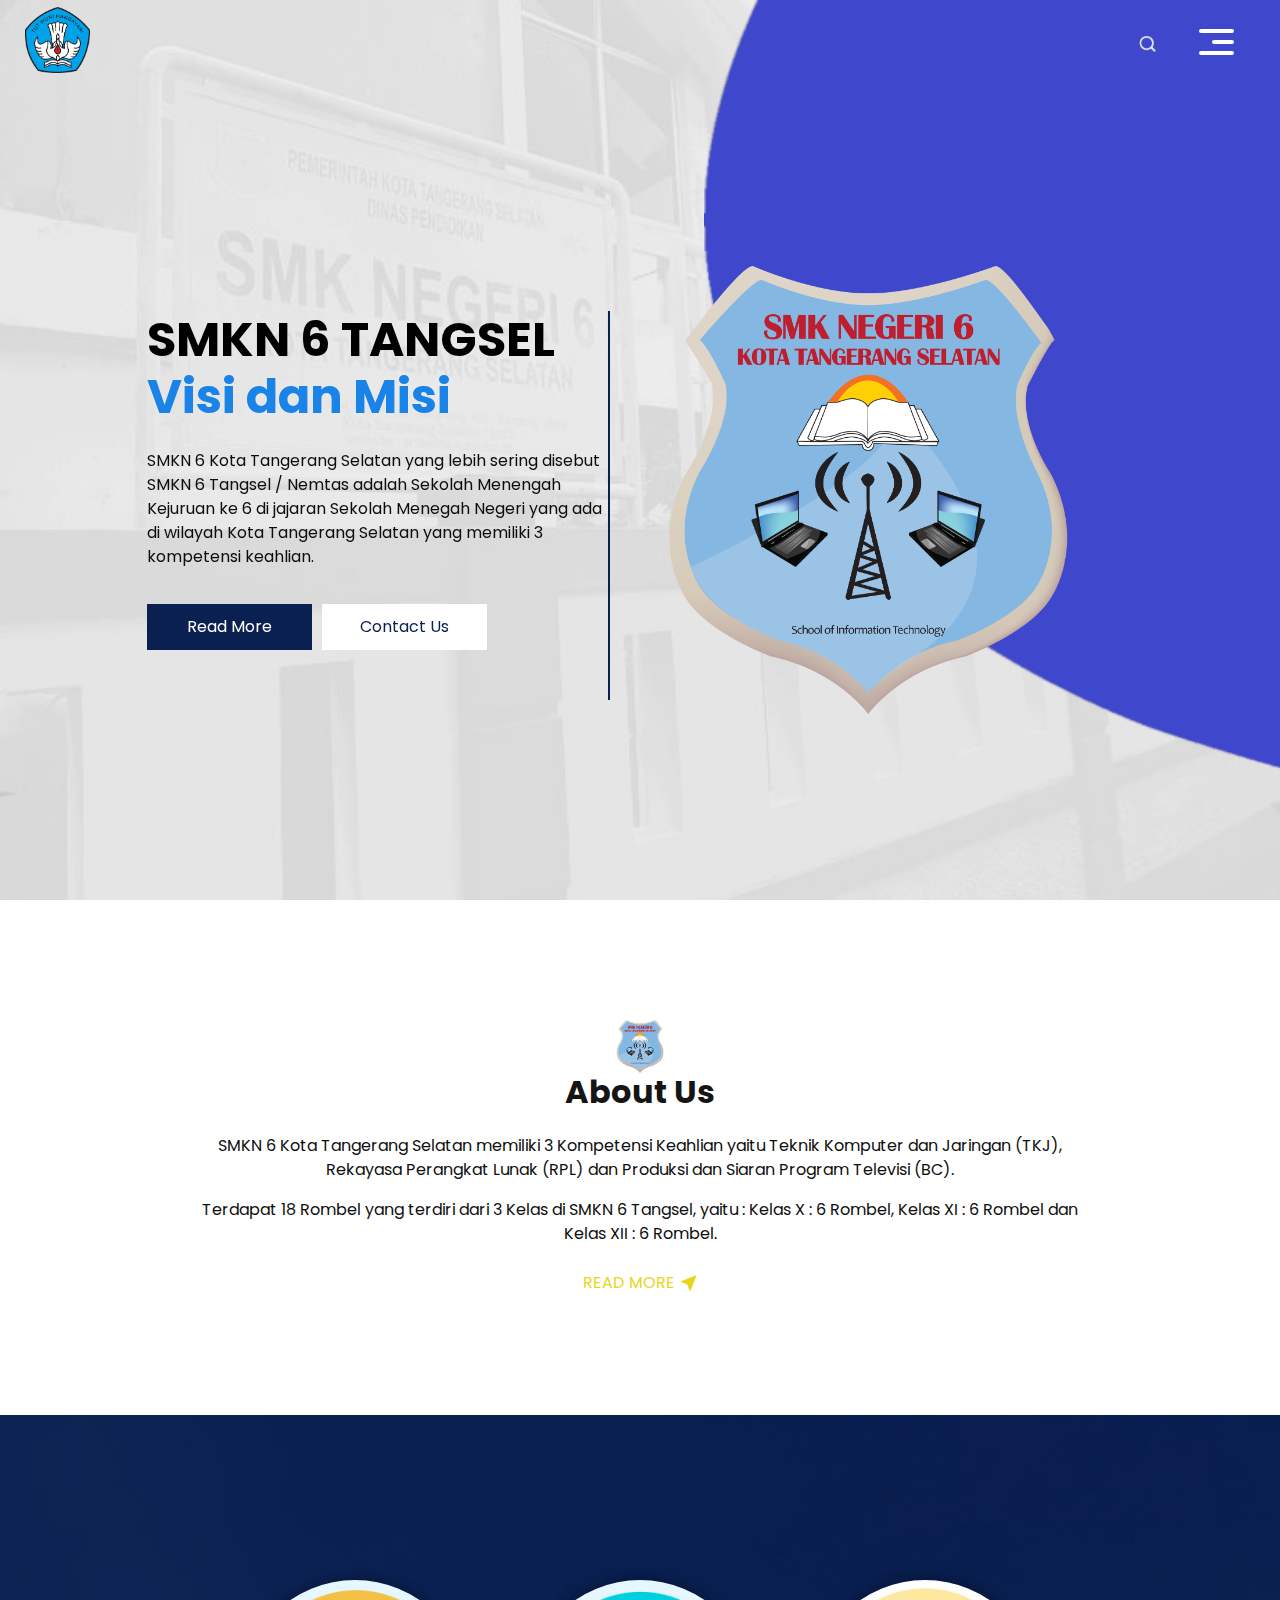
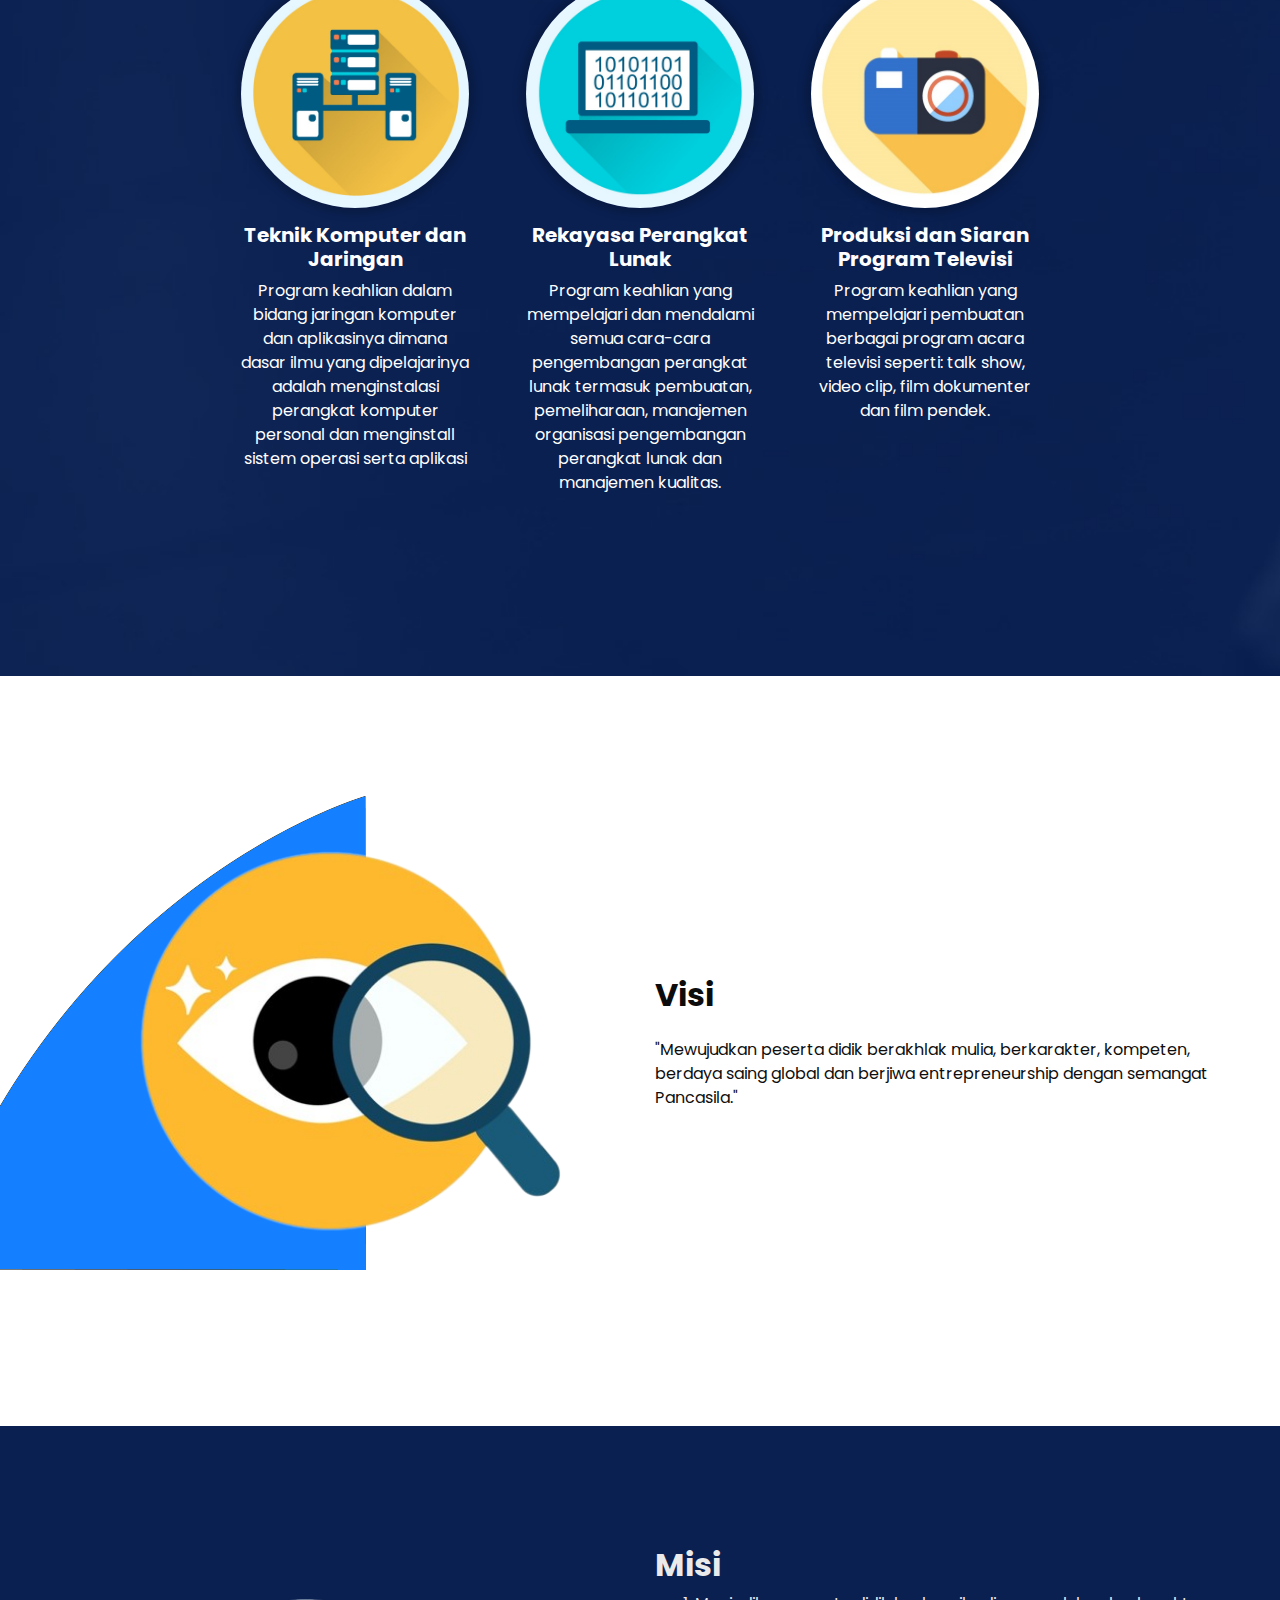
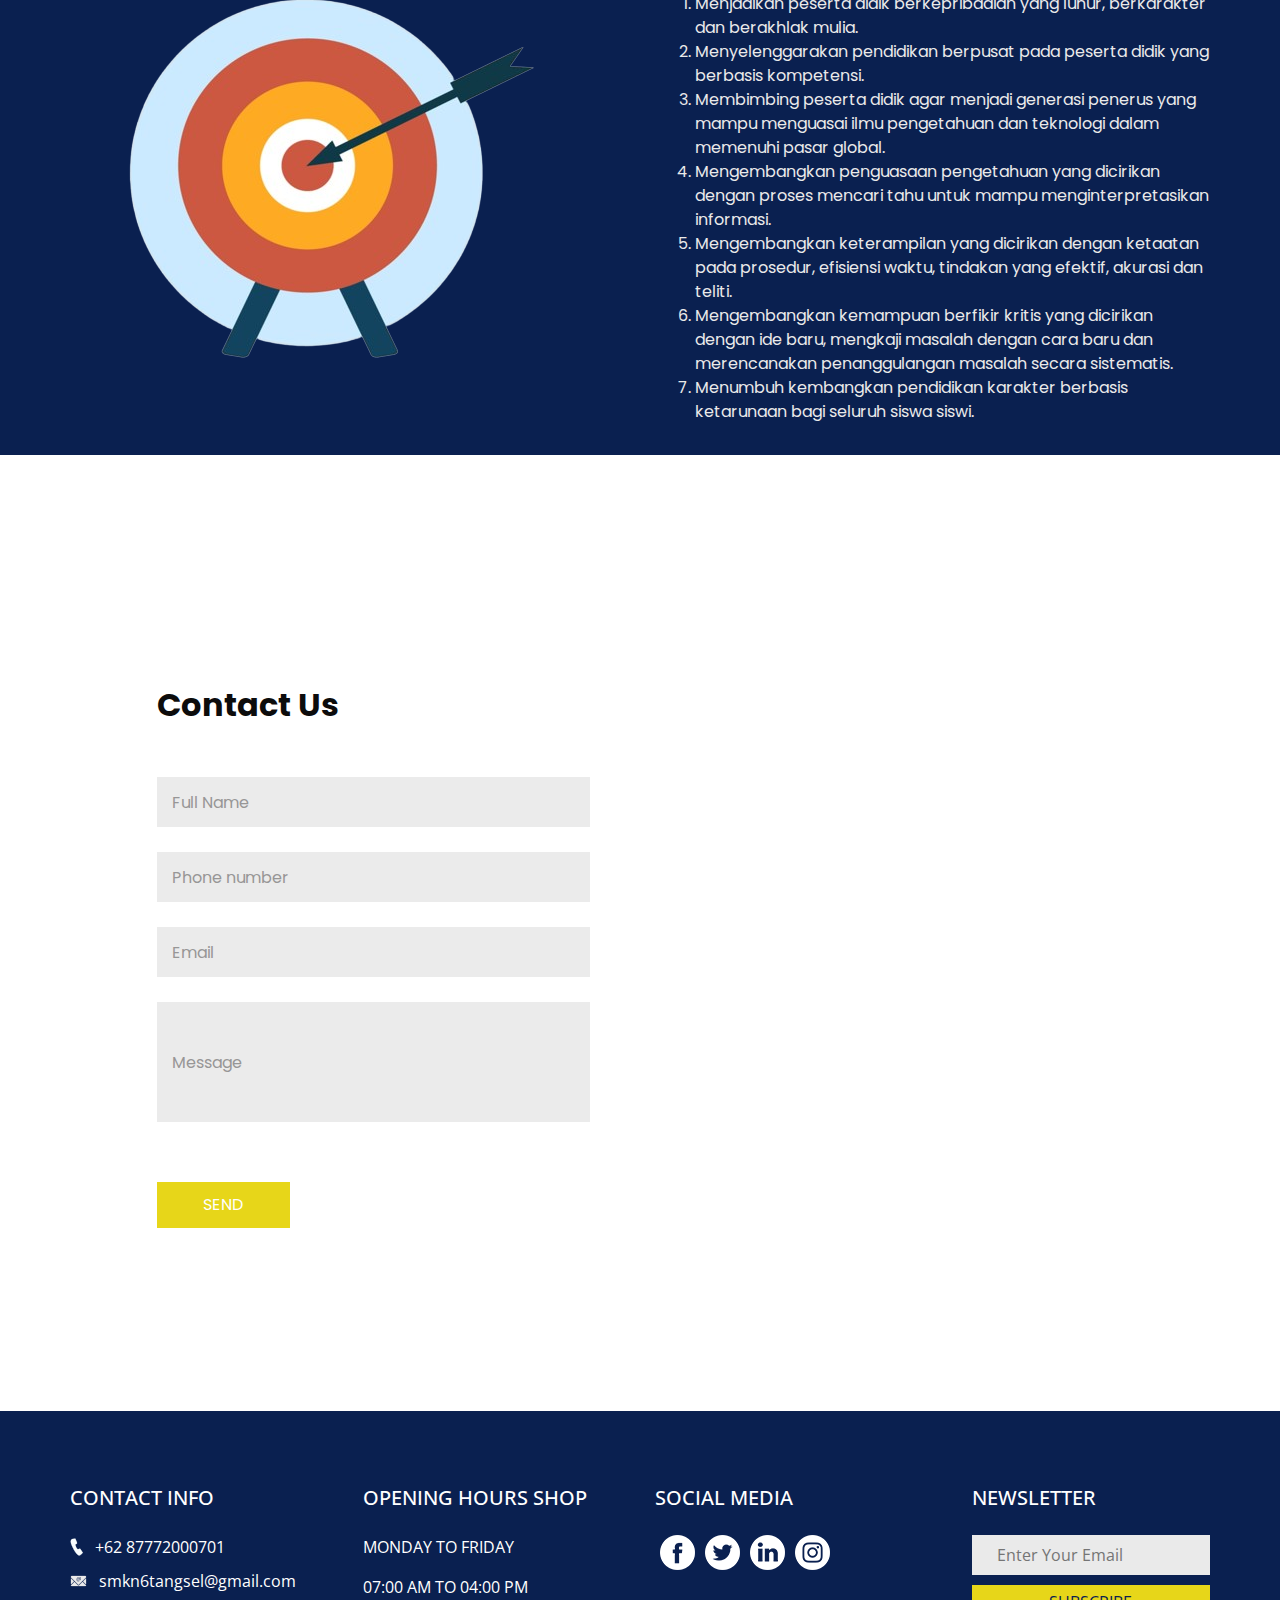
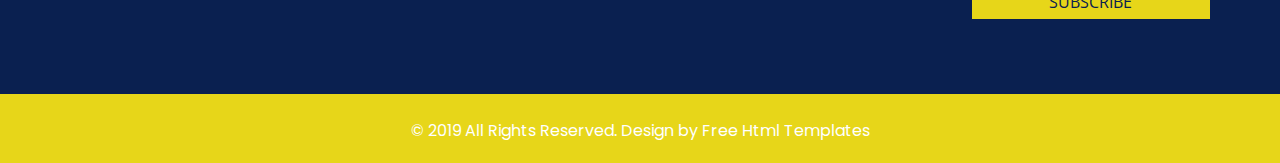
<file: index.html>
<!DOCTYPE html>
<html>

<head>
  <!-- Basic -->
  <meta charset="utf-8" />
  <meta http-equiv="X-UA-Compatible" content="IE=edge" />
  <!-- Mobile Metas -->
  <meta name="viewport" content="width=device-width, initial-scale=1, shrink-to-fit=no" />
  <!-- Site Metas -->
  <meta name="keywords" content="" />
  <meta name="description" content="" />
  <meta name="author" content="" />

  <title>SMKN 6 TANGSEL</title>

  <!-- bootstrap core css -->
  <link rel="stylesheet" type="text/css" href="css/bootstrap.css" />

  <!-- fonts style -->
  <link href="https://fonts.googleapis.com/css?family=Open+Sans|Poppins:400,700&display=swap" rel="stylesheet">
  <!-- Custom styles for this template -->
  <link href="css/style.css" rel="stylesheet" />
  <!-- responsive style -->
  <link href="css/responsive.css" rel="stylesheet" />
</head>

<body>
  <div class="hero_area ">
    <!-- header section strats -->
    <header class="header_section">
      <div class="container-fluid">
        <nav class="navbar navbar-expand-lg custom_nav-container">
          <a class="navbar-brand" href="index.html">
            <img src="images/TUT-WURI-HANDAYANI.png" alt="">
          </a>
          <div class="" id="">
            <div class="User_option">
              <form class="form-inline my-2  mb-3 mb-lg-0">
                <input type="search" placeholder="Search">
                <button class="btn   my-sm-0 nav_search-btn" type="submit"></button>
              </form>
            </div>

            <div class="custom_menu-btn">
              <button onclick="openNav()">
                <span class="s-1">

                </span>
                <span class="s-2">

                </span>
                <span class="s-3">

                </span>
              </button>
            </div>
            <div id="myNav" class="overlay">
              <div class="overlay-content">
                <a href="index.html">Home</a>
                <a href="about.html">About</a>
                <a href="contact.html">Contact Us</a>
              </div>
            </div>
          </div>
        </nav>
      </div>
    </header>
    <!-- end header section -->
    <!-- slider section -->
    <section class="slider_section">
      <div id="carouselExampleIndicators" class="carousel slide" data-ride="carousel">
        <div class="carousel-inner">
          <div class="carousel-item active">
            <div class="container-fluid">
              <div class="row">
                <div class="col-md-5 offset-md-1">
                  <div class="detail-box">
                    <h1>
                      SMKN 6 TANGSEL <br>
                      <span>
                        Visi dan Misi
                      </span>
                    </h1>
                    <p>
                      SMKN 6 Kota Tangerang Selatan yang lebih sering disebut SMKN 6 Tangsel / Nemtas adalah Sekolah Menengah Kejuruan ke 6 di jajaran Sekolah Menegah Negeri yang ada di wilayah Kota Tangerang Selatan yang memiliki 3 kompetensi keahlian.
                    </p>
                    <div class="btn-box">
                      <a href="about.html" class="btn-1">
                        Read More
                      </a>
                      <a href="contact.html" class="btn-2">
                        Contact Us
                      </a>
                    </div>
                  </div>
                </div>
                <div class="col-md-6">
                  <div class="img-box">
                    <img src="images/logo-smkn-6.png" alt="">
                  </div>
                </div>
              </div>
            </div>
          </div>
        </div>
      </div>

    </section>
    <!-- end slider section -->
  </div>

  <!-- about section -->

  <section class="about_section layout_padding">
    <div class="container">
      <div class="detail-box">
        <div class="heading_container">
          <img src="images/logo-smkn-6.png" alt="">
          <h2>
            About Us
          </h2>
        </div>
        <p>
          SMKN 6 Kota Tangerang Selatan memiliki 3 Kompetensi Keahlian yaitu Teknik Komputer dan Jaringan (TKJ), Rekayasa Perangkat Lunak (RPL) dan Produksi dan Siaran Program Televisi (BC).
        </p>
        <p>Terdapat 18 Rombel yang terdiri dari 3 Kelas di SMKN 6 Tangsel,  yaitu : Kelas X : 6 Rombel, Kelas XI : 6 Rombel dan Kelas XII : 6 Rombel.
        </p>
        <div class="btn-box">
          <a href="">
            <span>
              Read More
            </span>
            <img src="images/link-arrow.png" alt="">
          </a>
        </div>
      </div>
    </div>
  </section>

  <!-- end about section -->

  <!-- animal section -->

  <section class="animal_section layout_padding">
    <div class="container">
      <div class="animal_container">
        <div class="box b1">
          <div class="img-box">
            <img src="images/tkj.jpg" alt="">
          </div>
          <div class="detail-box">
            <h5>
              Teknik Komputer dan Jaringan
            </h5>
            <p>
              Program keahlian dalam bidang jaringan komputer dan aplikasinya dimana dasar ilmu yang dipelajarinya adalah menginstalasi perangkat komputer personal dan menginstall sistem operasi serta aplikasi            </p>
          </div>
        </div>
        <div class="box b2">
          <div class="img-box">
            <img src="images/rpl.jpg" alt="">
          </div>
          <div class="detail-box">
            <h5>
              Rekayasa Perangkat Lunak
            </h5>
            <p>
              Program keahlian yang mempelajari dan mendalami semua cara-cara pengembangan perangkat lunak termasuk pembuatan, pemeliharaan, manajemen organisasi pengembangan perangkat lunak dan manajemen kualitas.
            </p>
          </div>
        </div>
        <div class="box b1">
          <div class="img-box">
            <img src="images/camera.jpg" alt="">
          </div>
          <div class="detail-box">
            <h5>
              Produksi dan Siaran Program Televisi
            </h5>
            <p>
              Program keahlian yang mempelajari pembuatan berbagai program acara televisi seperti: talk show, video clip, film dokumenter dan film pendek.
            </p>
          </div>
        </div>
      </div>
    </div>
  </section>

  <!-- end animal section -->

  <!-- pet section -->

  <section class="pet_section layout_padding">
    <div class="container">
      <div class="row">
        <div class="col-md-6">
          <div class="img-box">
            <img src="images/visi.png" alt="">
          </div>
        </div>
        <div class="col-md-6">
          <div class="detail-box">
            <div class="heading_container">
              <h2>
                Visi
              </h2>
            </div>
            <p>
              "Mewujudkan peserta didik berakhlak mulia, berkarakter, kompeten, berdaya saing global dan berjiwa entrepreneurship dengan semangat Pancasila."
            </p>
          </div>
        </div>
      </div>
    </div>
  </section>

  <!-- end pet section -->

  <!-- us section -->

  <!-- end us section -->

  <!-- food section -->
  <section class="food_section layout_padding">
    <div class="container">
      <div class="row">
        <div class="col-md-6">
          <div class="img-box">
            <img src="images/misi.png" alt="">
          </div>
        </div>
        <div class="col-md-6">
          <div class="detail-box">
            <div class="heading_container">
              <h2>
                Misi
              </h2>
            </div>
            <ol>
              <li>Menjadikan peserta didik berkepribadian yang luhur, berkarakter dan berakhlak mulia.</li>
              <li>Menyelenggarakan pendidikan berpusat pada peserta didik yang berbasis kompetensi.</li>
              <li>Membimbing peserta didik agar menjadi generasi penerus yang mampu menguasai ilmu pengetahuan dan teknologi dalam memenuhi pasar global.</li>
              <li>Mengembangkan penguasaan pengetahuan yang dicirikan dengan proses mencari tahu untuk mampu menginterpretasikan informasi.</li>
              <li>Mengembangkan keterampilan yang dicirikan dengan ketaatan pada prosedur, efisiensi waktu, tindakan yang efektif, akurasi dan teliti.</li>
              <li>Mengembangkan kemampuan berfikir kritis yang dicirikan dengan ide baru, mengkaji masalah dengan cara baru dan merencanakan penanggulangan masalah secara sistematis.</li>
              <li>Menumbuh kembangkan pendidikan karakter berbasis ketarunaan bagi seluruh siswa siswi.</li>
            </ol>
          </div>
        </div>
      </div>
    </div>
  </section>
  


  <!-- end food section -->

  <!-- client section -->

  <!-- end client section -->

  <!-- contact section -->

  <section class="contact_section layout_padding-top">
    <div class="container-fluid">
      <div class="row">
        <div class="col-md-5 offset-md-1">
          <div class="form_container">
            <div class="heading_container">
              <h2>
                Contact Us
              </h2>
            </div>
            <form action="">
              <div>
                <input type="text" placeholder="Full Name " />
              </div>
              <div>
                <input type="text" placeholder="Phone number" />
              </div>
              <div>
                <input type="email" placeholder="Email" />
              </div>
              <div>
                <input type="text" class="message-box" placeholder="Message" />
              </div>
              <div class="d-flex ">
                <button>
                  SEND
                </button>
              </div>
            </form>
          </div>
        </div>
        <div class="col-md-6 px-0">
          <div class="map_container">
            <div class="map-responsive">
              <iframe src="https://www.google.com/maps/embed?pb=!1m18!1m12!1m3!1d3965.9676488691084!2d106.66674167418324!3d-6.2679851613598325!2m3!1f0!2f0!3f0!3m2!1i1024!2i768!4f13.1!3m3!1m2!1s0x2e69fb06a47e36b7%3A0x93b22c3ee1f216b1!2sSMKN%206%20Tangerang%20Selatan!5e0!3m2!1sid!2sid!4v1700474036789!5m2!1sid!2sid" width="600" height="300" frameborder="0" style="border:0; width: 100%; height:100%" allowfullscreen></iframe>
            </div>
          </div>
        </div>
      </div>
    </div>
  </section>

  <!-- end contact section -->


  <!-- info section -->
  <section class="info_section ">
    <div class="container">
      <div class="row">
        <div class="col-md-6 col-lg-3">
          <div class="info_contact">
            <h5>
              CONTACT INFO
            </h5>
            <div>
              <img src="images/call.png" alt="" />
              <p>
                +62 87772000701
              </p>
            </div>
            <div>
              <img src="images/mail.png" alt="" />
              <p>
                smkn6tangsel@gmail.com
              </p>
            </div>
          </div>
        </div>
        <div class="col-md-6 col-lg-3">
          <div class="info_time">
            <h5>
              Opening Hours Shop
            </h5>
            <div>
              <p>
                Monday to friday
              </p>
            </div>
            <div>
              <p>
                07:00 am to 04:00 pm
              </p>
            </div>
          </div>
        </div>

        <div class="col-md-6 col-lg-3">
          <div class="info_social">
            <h5>
              social media
            </h5>
            <div class="social_container">
              <div>
                <a href="">
                  <img src="images/fb.png" alt="" />
                </a>
              </div>
              <div>
                <a href="">
                  <img src="images/twitter.png" alt="" />
                </a>
              </div>
              <div>
                <a href="">
                  <img src="images/linkedin.png" alt="" />
                </a>
              </div>
              <div>
                <a href="">
                  <img src="images/instagram.png" alt="" />
                </a>
              </div>
            </div>
          </div>
        </div>
        <div class="col-md-6 col-lg-3">
          <div class="info_form pl-lg-4">
            <h5>
              Newsletter
            </h5>
            <form action="">
              <input type="text" placeholder="Enter Your Email" />
              <button type="submit">
                Subscribe
              </button>
            </form>
          </div>
        </div>
      </div>
    </div>
  </section>

  <!-- end info_section -->


  <!-- footer section -->
  <section class="container-fluid footer_section ">
    <p>
      &copy; 2019 All Rights Reserved. Design by
      <a href="https://html.design/">Free Html Templates</a>
    </p>
  </section>
  <!-- end  footer section -->


  <script type="text/javascript" src="js/jquery-3.4.1.min.js"></script>
  <script type="text/javascript" src="js/bootstrap.js"></script>
  <script>
    function openNav() {
      document.getElementById("myNav").classList.toggle("menu_width")
      document.querySelector(".custom_menu-btn").classList.toggle("menu_btn-style")
    }
  </script>

</body>

</html>
</file>
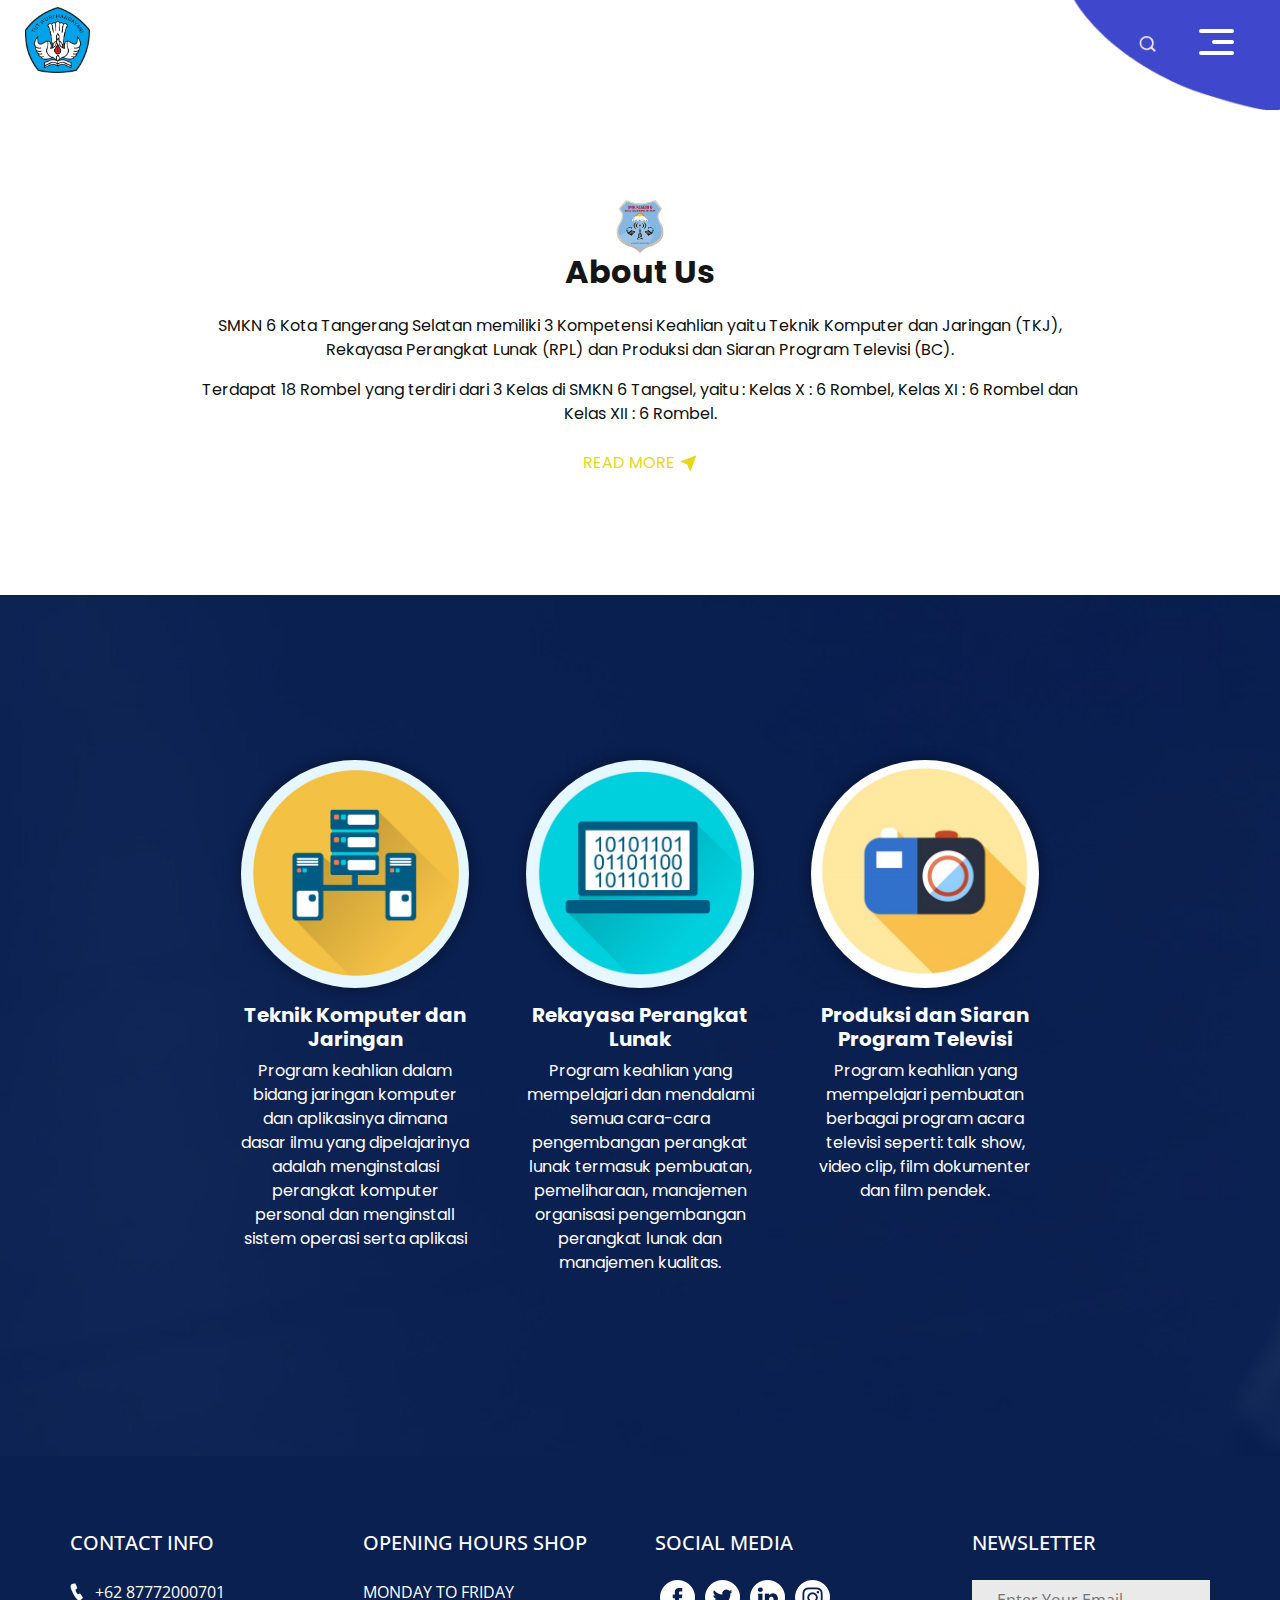
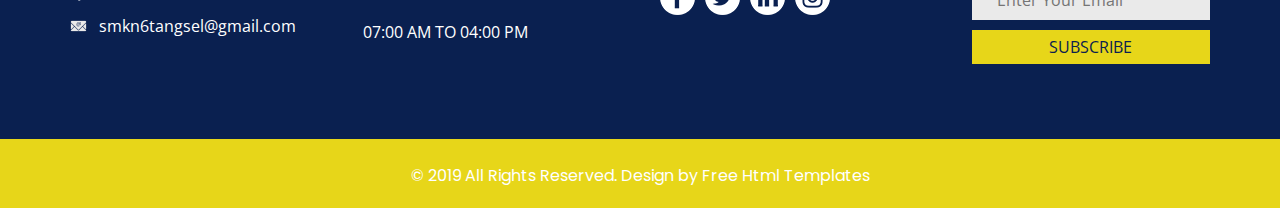
<file: about.html>
<!DOCTYPE html>
<html>

<head>
  <!-- Basic -->
  <meta charset="utf-8" />
  <meta http-equiv="X-UA-Compatible" content="IE=edge" />
  <!-- Mobile Metas -->
  <meta name="viewport" content="width=device-width, initial-scale=1, shrink-to-fit=no" />
  <!-- Site Metas -->
  <meta name="keywords" content="" />
  <meta name="description" content="" />
  <meta name="author" content="" />

  <title>About Us</title>

  <!-- bootstrap core css -->
  <link rel="stylesheet" type="text/css" href="css/bootstrap.css" />

  <!-- fonts style -->
  <link href="https://fonts.googleapis.com/css?family=Open+Sans|Poppins:400,700&display=swap" rel="stylesheet">
  <!-- Custom styles for this template -->
  <link href="css/style.css" rel="stylesheet" />
  <!-- responsive style -->
  <link href="css/responsive.css" rel="stylesheet" />
</head>

<body class="sub_page">
  <div class="hero_area ">
    <!-- header section strats -->
    <header class="header_section">
      <div class="container-fluid">
        <nav class="navbar navbar-expand-lg custom_nav-container">
          <a class="navbar-brand" href="index.html">
            <img src="images/TUT-WURI-HANDAYANI.png" alt="">
          </a>
          <div class="" id="">
            <div class="User_option">
              <form class="form-inline my-2  mb-3 mb-lg-0">
                <input type="search" placeholder="Search">
                <button class="btn   my-sm-0 nav_search-btn" type="submit"></button>
              </form>
            </div>

            <div class="custom_menu-btn">
              <button onclick="openNav()">
                <span class="s-1">

                </span>
                <span class="s-2">

                </span>
                <span class="s-3">

                </span>
              </button>
            </div>
            <div id="myNav" class="overlay">
              <div class="overlay-content">
                <a href="index.html">Home</a>
                <a href="about.html">About</a>
                <a href="contact.html">Contact Us</a>
              </div>
            </div>
          </div>
        </nav>
      </div>
    </header>
    <!-- end header section -->
  </div>

  <!-- about section -->

  <section class="about_section layout_padding">
    <div class="container">
      <div class="detail-box">
        <div class="heading_container">
          <img src="images/logo-smkn-6.png" alt="">
          <h2>
            About Us
          </h2>
        </div>
        <p>
          SMKN 6 Kota Tangerang Selatan memiliki 3 Kompetensi Keahlian yaitu Teknik Komputer dan Jaringan (TKJ), Rekayasa Perangkat Lunak (RPL) dan Produksi dan Siaran Program Televisi (BC).
        </p>
        <p>Terdapat 18 Rombel yang terdiri dari 3 Kelas di SMKN 6 Tangsel,  yaitu : Kelas X : 6 Rombel, Kelas XI : 6 Rombel dan Kelas XII : 6 Rombel.
        </p>
        <div class="btn-box">
          <a href="">
            <span>
              Read More
            </span>
            <img src="images/link-arrow.png" alt="">
          </a>
        </div>
      </div>
    </div>
  </section>

  <!-- end about section -->

  <!-- animal section -->

  <section class="animal_section layout_padding">
    <div class="container">
      <div class="animal_container">
        <div class="box b1">
          <div class="img-box">
            <img src="images/tkj.jpg" alt="">
          </div>
          <div class="detail-box">
            <h5>
              Teknik Komputer dan Jaringan
            </h5>
            <p>
              Program keahlian dalam bidang jaringan komputer dan aplikasinya dimana dasar ilmu yang dipelajarinya adalah menginstalasi perangkat komputer personal dan menginstall sistem operasi serta aplikasi            </p>
          </div>
        </div>
        <div class="box b2">
          <div class="img-box">
            <img src="images/rpl.jpg" alt="">
          </div>
          <div class="detail-box">
            <h5>
              Rekayasa Perangkat Lunak
            </h5>
            <p>
              Program keahlian yang mempelajari dan mendalami semua cara-cara pengembangan perangkat lunak termasuk pembuatan, pemeliharaan, manajemen organisasi pengembangan perangkat lunak dan manajemen kualitas.
            </p>
          </div>
        </div>
        <div class="box b1">
          <div class="img-box">
            <img src="images/camera.jpg" alt="">
          </div>
          <div class="detail-box">
            <h5>
              Produksi dan Siaran Program Televisi
            </h5>
            <p>
              Program keahlian yang mempelajari pembuatan berbagai program acara televisi seperti: talk show, video clip, film dokumenter dan film pendek.
            </p>
          </div>
        </div>
      </div>
    </div>
  </section>

  <!-- end animal section -->

  <!-- us section -->

  

  <!-- end us section -->


  <!-- info section -->
  <section class="info_section ">
    <div class="container">
      <div class="row">
        <div class="col-md-6 col-lg-3">
          <div class="info_contact">
            <h5>
              CONTACT INFO
            </h5>
            <div>
              <img src="images/call.png" alt="" />
              <p>
                +62 87772000701
              </p>
            </div>
            <div>
              <img src="images/mail.png" alt="" />
              <p>
                smkn6tangsel@gmail.com
              </p>
            </div>
          </div>
        </div>
        <div class="col-md-6 col-lg-3">
          <div class="info_time">
            <h5>
              Opening Hours Shop
            </h5>
            <div>
              <p>
                Monday to friday
              </p>
            </div>
            <div>
              <p>
                07:00 am to 04:00 pm
              </p>
            </div>
          </div>
        </div>

        <div class="col-md-6 col-lg-3">
          <div class="info_social">
            <h5>
              social media
            </h5>
            <div class="social_container">
              <div>
                <a href="">
                  <img src="images/fb.png" alt="" />
                </a>
              </div>
              <div>
                <a href="">
                  <img src="images/twitter.png" alt="" />
                </a>
              </div>
              <div>
                <a href="">
                  <img src="images/linkedin.png" alt="" />
                </a>
              </div>
              <div>
                <a href="">
                  <img src="images/instagram.png" alt="" />
                </a>
              </div>
            </div>
          </div>
        </div>
        <div class="col-md-6 col-lg-3">
          <div class="info_form pl-lg-4">
            <h5>
              Newsletter
            </h5>
            <form action="">
              <input type="text" placeholder="Enter Your Email" />
              <button type="submit">
                Subscribe
              </button>
            </form>
          </div>
        </div>
      </div>
    </div>
  </section>

  <!-- end info_section -->


  <!-- footer section -->
  <section class="container-fluid footer_section ">
    <p>
      &copy; 2019 All Rights Reserved. Design by
      <a href="https://html.design/">Free Html Templates</a>
    </p>
  </section>
  <!-- end  footer section -->


  <script type="text/javascript" src="js/jquery-3.4.1.min.js"></script>
  <script type="text/javascript" src="js/bootstrap.js"></script>
  <script>
    function openNav() {
      document.getElementById("myNav").classList.toggle("menu_width")
      document.querySelector(".custom_menu-btn").classList.toggle("menu_btn-style")
    }
  </script>

</body>

</html>
</file>
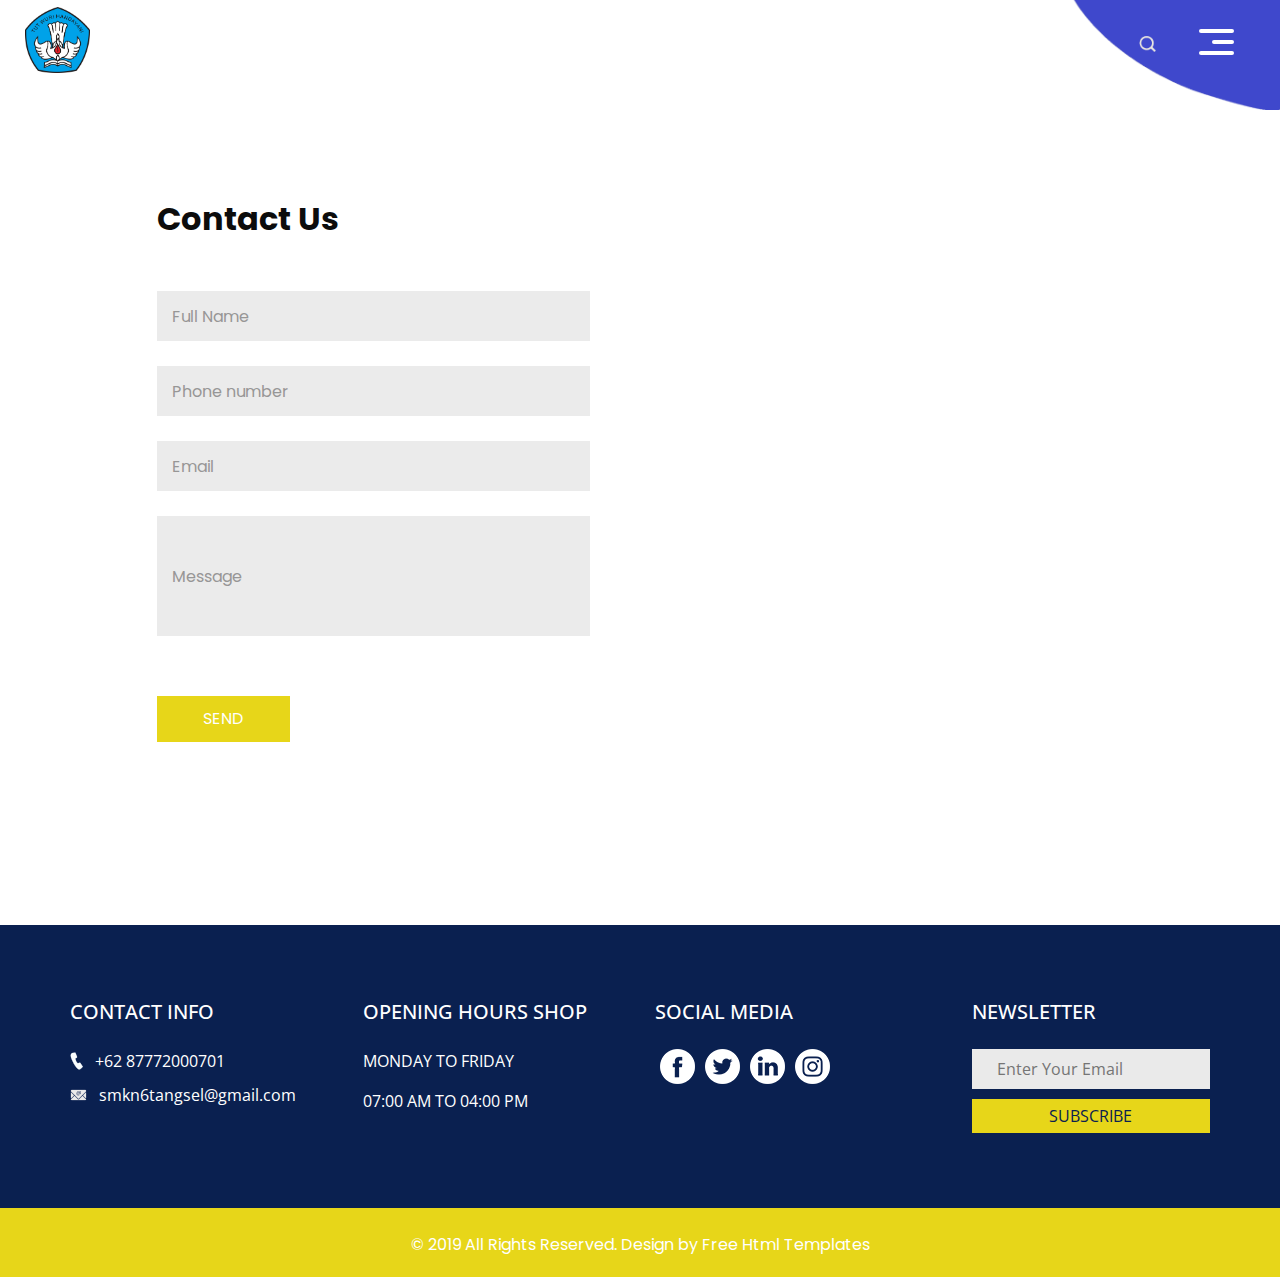
<file: contact.html>
<!DOCTYPE html>
<html>

<head>
  <!-- Basic -->
  <meta charset="utf-8" />
  <meta http-equiv="X-UA-Compatible" content="IE=edge" />
  <!-- Mobile Metas -->
  <meta name="viewport" content="width=device-width, initial-scale=1, shrink-to-fit=no" />
  <!-- Site Metas -->
  <meta name="keywords" content="" />
  <meta name="description" content="" />
  <meta name="author" content="" />

  <title>Contact</title>

  <!-- bootstrap core css -->
  <link rel="stylesheet" type="text/css" href="css/bootstrap.css" />

  <!-- fonts style -->
  <link href="https://fonts.googleapis.com/css?family=Open+Sans|Poppins:400,700&display=swap" rel="stylesheet">
  <!-- Custom styles for this template -->
  <link href="css/style.css" rel="stylesheet" />
  <!-- responsive style -->
  <link href="css/responsive.css" rel="stylesheet" />
</head>

<body class="sub_page">
  <div class="hero_area ">
    <!-- header section strats -->
    <header class="header_section">
      <div class="container-fluid">
        <nav class="navbar navbar-expand-lg custom_nav-container">
          <a class="navbar-brand" href="index.html">
            <img src="images/TUT-WURI-HANDAYANI.png" alt="">
          </a>
          <div class="" id="">
            <div class="User_option">
              <form class="form-inline my-2  mb-3 mb-lg-0">
                <input type="search" placeholder="Search">
                <button class="btn   my-sm-0 nav_search-btn" type="submit"></button>
              </form>
            </div>

            <div class="custom_menu-btn">
              <button onclick="openNav()">
                <span class="s-1">

                </span>
                <span class="s-2">

                </span>
                <span class="s-3">

                </span>
              </button>
            </div>
            <div id="myNav" class="overlay">
              <div class="overlay-content">
                <a href="index.html">Home</a>
                <a href="about.html">About</a>
                <a href="contact.html">Contact Us</a>
              </div>
            </div>
          </div>
        </nav>
      </div>
    </header>
    <!-- end header section -->
  </div>

  <!-- contact section -->

  <section class="contact_section layout_padding-top">
    <div class="container-fluid">
      <div class="row">
        <div class="col-md-5 offset-md-1">
          <div class="form_container">
            <div class="heading_container">
              <h2>
                Contact Us
              </h2>
            </div>
            <form action="">
              <div>
                <input type="text" placeholder="Full Name " />
              </div>
              <div>
                <input type="text" placeholder="Phone number" />
              </div>
              <div>
                <input type="email" placeholder="Email" />
              </div>
              <div>
                <input type="text" class="message-box" placeholder="Message" />
              </div>
              <div class="d-flex ">
                <button>
                  SEND
                </button>
              </div>
            </form>
          </div>
        </div>
        <div class="col-md-6 px-0">
          <div class="map_container">
            <div class="map-responsive">
              <iframe src="https://www.google.com/maps/embed?pb=!1m18!1m12!1m3!1d3965.9676488691084!2d106.66674167418324!3d-6.2679851613598325!2m3!1f0!2f0!3f0!3m2!1i1024!2i768!4f13.1!3m3!1m2!1s0x2e69fb06a47e36b7%3A0x93b22c3ee1f216b1!2sSMKN%206%20Tangerang%20Selatan!5e0!3m2!1sid!2sid!4v1700474036789!5m2!1sid!2sid" width="600" height="300" frameborder="0" style="border:0; width: 100%; height:100%" allowfullscreen></iframe>
            </div>
          </div>
        </div>
      </div>
    </div>
  </section>

  <!-- end contact section -->


  <!-- info section -->
  <section class="info_section ">
    <div class="container">
      <div class="row">
        <div class="col-md-6 col-lg-3">
          <div class="info_contact">
            <h5>
              CONTACT INFO
            </h5>
            <div>
              <img src="images/call.png" alt="" />
              <p>
                +62 87772000701
              </p>
            </div>
            <div>
              <img src="images/mail.png" alt="" />
              <p>
                smkn6tangsel@gmail.com
              </p>
            </div>
          </div>
        </div>
        <div class="col-md-6 col-lg-3">
          <div class="info_time">
            <h5>
              Opening Hours Shop
            </h5>
            <div>
              <p>
                Monday to friday
              </p>
            </div>
            <div>
              <p>
                07:00 am to 04:00 pm
              </p>
            </div>
          </div>
        </div>

        <div class="col-md-6 col-lg-3">
          <div class="info_social">
            <h5>
              social media
            </h5>
            <div class="social_container">
              <div>
                <a href="">
                  <img src="images/fb.png" alt="" />
                </a>
              </div>
              <div>
                <a href="">
                  <img src="images/twitter.png" alt="" />
                </a>
              </div>
              <div>
                <a href="">
                  <img src="images/linkedin.png" alt="" />
                </a>
              </div>
              <div>
                <a href="">
                  <img src="images/instagram.png" alt="" />
                </a>
              </div>
            </div>
          </div>
        </div>
        <div class="col-md-6 col-lg-3">
          <div class="info_form pl-lg-4">
            <h5>
              Newsletter
            </h5>
            <form action="">
              <input type="text" placeholder="Enter Your Email" />
              <button type="submit">
                Subscribe
              </button>
            </form>
          </div>
        </div>
      </div>
    </div>
  </section>

  <!-- end info_section -->


  <!-- footer section -->
  <section class="container-fluid footer_section ">
    <p>
      &copy; 2019 All Rights Reserved. Design by
      <a href="https://html.design/">Free Html Templates</a>
    </p>
  </section>
  <!-- end  footer section -->


  <script type="text/javascript" src="js/jquery-3.4.1.min.js"></script>
  <script type="text/javascript" src="js/bootstrap.js"></script>
  <script>
    function openNav() {
      document.getElementById("myNav").classList.toggle("menu_width")
      document.querySelector(".custom_menu-btn").classList.toggle("menu_btn-style")
    }
  </script>

</body>

</html>
</file>
<file: css/style.css>
body {
  font-family: "Poppins",
 sans-serif;
  color: #0c0c0c;
  background-color: #ffffff;
}

.layout_padding {
  padding-top: 120px;
  padding-bottom: 120px;
}

.layout_padding2 {
  padding-top: 45px;
  padding-bottom: 45px;
}

.layout_padding2-top {
  padding-top: 45px;
}

.layout_padding2-bottom {
  padding-bottom: 45px;
}

.layout_padding-top {
  padding-top: 120px;
}

.layout_padding-bottom {
  padding-bottom: 120px;
}

.heading_container {
  display: -webkit-box;
  display: -ms-flexbox;
  display: flex;
  -webkit-box-orient: vertical;
  -webkit-box-direction: normal;
      -ms-flex-direction: column;
          flex-direction: column;
  -webkit-box-align: start;
      -ms-flex-align: start;
          align-items: flex-start;
}

.heading_container img {
  max-width: 50px;
}

.heading_container h2 {
  font-weight: bold;
}

/*header section*/
.hero_area {
  height: 100vh;
  background-image: url(../images/SMK-Negeri-6.jpg);
  background-size: cover;
  display: -webkit-box;
  display: -ms-flexbox;
  display: flex;
  -webkit-box-orient: vertical;
  -webkit-box-direction: normal;
      -ms-flex-direction: column;
          flex-direction: column;
  position: relative;
}

.hero_area::before {
  content: "";
  position: absolute;
  top: 0;
  right: 0;
  width: 45%;
  height: 88%;
  background-image: url(../images/hero-bg2.png);
  background-size: cover;
  background-position: left bottom;
  background-repeat: no-repeat;
}

.sub_page .hero_area {
  height: auto;
  background: none;
}

.sub_page .hero_area::before {
  width: 225px;
  height: 110px;
}

.header_section .container-fluid {
  padding-right: 25px;
  padding-left: 25px;
}

.header_section .nav_container {
  margin: 0 auto;
}

.custom_nav-container.navbar-expand-lg .navbar-nav .nav-item .nav-link {
  padding: 10px 15px;
  color: #060606;
  text-align: center;
  text-transform: uppercase;
}

.custom_nav-container.navbar-expand-lg .navbar-nav .nav-item.active .nav-link, .custom_nav-container.navbar-expand-lg .navbar-nav .nav-item:hover .nav-link {
  color: #e7d619;
}

a,
a:hover,
a:focus {
  text-decoration: none;
}

a:hover,
a:focus {
  color: initial;
}

.btn,
.btn:focus {
  outline: none !important;
  -webkit-box-shadow: none;
          box-shadow: none;
}

.custom_nav-container .nav_search-btn {
  background-image: url(../images/search-icon.png);
  background-size: 17px;
  background-repeat: no-repeat;
  background-position: center;
  width: 35px;
  height: 35px;
  padding: 0;
  border: none;
}

.navbar-brand {
  display: -webkit-box;
  display: -ms-flexbox;
  display: flex;
  -webkit-box-orient: vertical;
  -webkit-box-direction: normal;
      -ms-flex-direction: column;
          flex-direction: column;
  -webkit-box-align: center;
      -ms-flex-align: center;
          align-items: center;
}

.navbar-brand img {
  width: 65px;
}

.custom_nav-container {
  z-index: 99999;
  padding: 0;
  height: 80px;
  -webkit-box-pack: justify;
      -ms-flex-pack: justify;
          justify-content: space-between;
}

.custom_nav-container .navbar-toggler {
  outline: none;
}

.custom_nav-container .navbar-toggler .navbar-toggler-icon {
  background-image: url(../images/menu.png);
  background-size: 50px;
  width: 30px;
  height: 30px;
}

.lg_toggl-btn {
  background-color: transparent;
  border: none;
  outline: none;
  width: 56px;
  height: 40px;
  cursor: pointer;
}

.lg_toggl-btn:focus {
  outline: none;
}

.User_option {
  display: -webkit-box;
  display: -ms-flexbox;
  display: flex;
  -webkit-box-align: center;
      -ms-flex-align: center;
          align-items: center;
  margin-left: auto;
  margin-right: 75px;
}

.User_option .form-inline {
  position: relative;
  margin-right: 15px;
}

.User_option .form-inline input {
  display: none;
}

.custom_menu-btn {
  z-index: 9;
  position: absolute;
  right: 15px;
  top: 7px;
}

.custom_menu-btn button {
  margin-top: 14px;
  outline: none;
  border: none;
  background-color: transparent;
}

.custom_menu-btn button span {
  display: block;
  width: 35px;
  height: 4px;
  background-color: #ffffff;
  margin: 7px 0;
  -webkit-transition: all 0.3s;
  transition: all 0.3s;
  border-radius: 5px;
}

.menu_btn-style {
  position: fixed;
  right: 29px;
  top: 7px;
}

.custom_menu-btn .s-2 {
  -webkit-transition: all 0.1s;
  transition: all 0.1s;
  width: 22px;
  margin-left: auto;
}

.menu_btn-style button .s-1 {
  -webkit-transform: rotate(45deg) translateY(16px);
          transform: rotate(45deg) translateY(16px);
}

.menu_btn-style button .s-2 {
  -webkit-transform: translateX(100px);
          transform: translateX(100px);
}

.menu_btn-style button .s-3 {
  -webkit-transform: rotate(-45deg) translateY(-16px);
          transform: rotate(-45deg) translateY(-16px);
}

.overlay {
  height: 100%;
  width: 0;
  position: fixed;
  z-index: 1;
  top: 0;
  left: 0;
  background-color: black;
  background-color: rgba(10, 32, 80, 0.95);
  overflow-x: hidden;
  -webkit-transition: 0.5s;
  transition: 0.5s;
}

.overlay .closebtn {
  position: absolute;
  top: 0;
  right: 30px;
  font-size: 60px;
}

.overlay a {
  padding: 0px;
  text-decoration: none;
  font-size: 22px;
  color: #ffffff;
  display: block;
  -webkit-transition: 0.3s;
  transition: 0.3s;
  margin-bottom: 15px;
  text-transform: uppercase;
  opacity: 0;
}

.overlay-content {
  position: relative;
  top: 30%;
  width: 100%;
  text-align: center;
  margin-top: 30px;
}

.menu_width {
  width: 100%;
}

.menu_width.overlay a {
  opacity: 1;
}

/*end header section*/
/* slider section */
.slider_section {
  -webkit-box-flex: 1;
      -ms-flex: 1;
          flex: 1;
  display: -webkit-box;
  display: -ms-flexbox;
  display: flex;
  -webkit-box-pack: center;
      -ms-flex-pack: center;
          justify-content: center;
  -webkit-box-align: center;
      -ms-flex-align: center;
          align-items: center;
  position: relative;
}

.slider_section .detail-box {
  margin: 45px 15px 0 5%;
  padding-bottom: 45px;
  border-right: 2px solid #0a2050;
}

.slider_section .detail-box h1 {
  font-weight: bold;
  color: #010001;
  font-size: 3rem;
  padding-bottom: 15px;
  position: relative;
}

.slider_section .detail-box h1 span {
  color: #1983e7;
}

.slider_section .detail-box .btn-box {
  display: -webkit-box;
  display: -ms-flexbox;
  display: flex;
  margin: 30px -5px 0 -5px;
  -ms-flex-wrap: wrap;
      flex-wrap: wrap;
}

.slider_section .detail-box .btn-box a {
  margin: 5px;
  width: 165px;
  text-align: center;
}

.slider_section .detail-box .btn-box .btn-1 {
  display: inline-block;
  padding: 10px 0px;
  background-color: #0a2050;
  color: #ffffff;
  -webkit-transition: all 0.3s;
  transition: all 0.3s;
  border: 1px solid #0a2050;
  border-radius: 0;
}

.slider_section .detail-box .btn-box .btn-1:hover {
  background-color: transparent;
  color: #0a2050;
}

.slider_section .detail-box .btn-box .btn-2 {
  display: inline-block;
  padding: 10px 0px;
  background-color: #ffffff;
  color: #0a2050;
  -webkit-transition: all 0.3s;
  transition: all 0.3s;
  border: 1px solid #ffffff;
  border-radius: 0;
}

.slider_section .detail-box .btn-box .btn-2:hover {
  background-color: transparent;
  color: #e7d619;
}

.slider_section .img-box img {
  max-width: 70%;
}

.slider_section #carouselExampleIndicators {
  width: 100%;
}

.slider_section .carousel-indicators {
  -webkit-box-align: center;
      -ms-flex-align: center;
          align-items: center;
}

.slider_section .carousel-indicators li {
  width: 12px;
  height: 12px;
  opacity: 1;
  background: none;
  border: 2px solid #e7d619;
  color: #000000;
  position: relative;
  margin: 0 4px;
  border-radius: 100%;
}

.slider_section .carousel-indicators li.active {
  width: 18px;
  height: 18px;
}

.slider_section .li_before::before {
  content: "";
  position: absolute;
  left: -5px;
  top: 3.5px;
  width: 1.5px;
  height: 17px;
  background-color: #e7d619;
  border-radius: 5px;
  -webkit-transform: rotate(25deg);
          transform: rotate(25deg);
}

.about_section .detail-box {
  text-align: center;
  width: 80%;
  margin: auto;
}

.about_section .detail-box .heading_container {
  -webkit-box-align: center;
      -ms-flex-align: center;
          align-items: center;
  text-align: center;
}

.about_section .detail-box .heading_container h2 {
  color: #151515;
}

.about_section .detail-box p {
  color: #0e0e0e;
  margin-top: 15px;
}

.about_section .detail-box .btn-box {
  display: -webkit-box;
  display: -ms-flexbox;
  display: flex;
  -webkit-box-pack: center;
      -ms-flex-pack: center;
          justify-content: center;
  margin-top: 25px;
}

.about_section .detail-box .btn-box a {
  display: -webkit-box;
  display: -ms-flexbox;
  display: flex;
  -webkit-box-align: center;
      -ms-flex-align: center;
          align-items: center;
  color: #e7d619;
  text-transform: uppercase;
}

.about_section .detail-box .btn-box a img {
  margin-left: 5px;
}

.animal_section {
  background-image: url(../images/animal-bg.jpg);
  background-size: cover;
  color: #ffffff;
}

.animal_section .animal_container {
  display: -webkit-box;
  display: -ms-flexbox;
  display: flex;
  -ms-flex-wrap: wrap;
      flex-wrap: wrap;
  -webkit-box-pack: center;
      -ms-flex-pack: center;
          justify-content: center;
}

.animal_section .animal_container .box {
  display: -webkit-box;
  display: -ms-flexbox;
  display: flex;
  -webkit-box-orient: vertical;
  -webkit-box-direction: normal;
      -ms-flex-direction: column;
          flex-direction: column;
  -webkit-box-align: center;
      -ms-flex-align: center;
          align-items: center;
  text-align: center;
  margin: 45px 2.5%;
  -ms-flex-preferred-size: 20%;
      flex-basis: 20%;
}

.animal_section .animal_container .box .img-box {
  border-radius: 100%;
  overflow: hidden;
  -webkit-box-shadow: 0 0 10px 5px rgba(0, 0, 0, 0.2);
          box-shadow: 0 0 10px 5px rgba(0, 0, 0, 0.2);
}

.animal_section .animal_container .box .img-box img {
  width: 100%;
}

.animal_section .animal_container .box .detail-box {
  margin-top: 15px;
}

.animal_section .animal_container .box .detail-box h5 {
  font-weight: bold;
}

.animal_section .animal_container .box.b1 {
  -webkit-animation: odd-box-animate 3s infinite;
          animation: odd-box-animate 3s infinite;
}

.animal_section .animal_container .box.b2 {
  -webkit-animation: even-box-animate 3s infinite;
          animation: even-box-animate 3s infinite;
}

@-webkit-keyframes odd-box-animate {
  0% {
    -webkit-transform: translateY(45px);
            transform: translateY(45px);
  }
  50% {
    -webkit-transform: translateY(-45px);
            transform: translateY(-45px);
  }
  100% {
    -webkit-transform: translateY(45px);
            transform: translateY(45px);
  }
}

@keyframes odd-box-animate {
  0% {
    -webkit-transform: translateY(45px);
            transform: translateY(45px);
  }
  50% {
    -webkit-transform: translateY(-45px);
            transform: translateY(-45px);
  }
  100% {
    -webkit-transform: translateY(45px);
            transform: translateY(45px);
  }
}

@-webkit-keyframes even-box-animate {
  0% {
    -webkit-transform: translateY(-45px);
            transform: translateY(-45px);
  }
  50% {
    -webkit-transform: translateY(45px);
            transform: translateY(45px);
  }
  100% {
    -webkit-transform: translateY(-45px);
            transform: translateY(-45px);
  }
}

@keyframes even-box-animate {
  0% {
    -webkit-transform: translateY(-45px);
            transform: translateY(-45px);
  }
  50% {
    -webkit-transform: translateY(45px);
            transform: translateY(45px);
  }
  100% {
    -webkit-transform: translateY(-45px);
            transform: translateY(-45px);
  }
}

.pet_section .row {
  -webkit-box-align: center;
      -ms-flex-align: center;
          align-items: center;
}

.pet_section .img-box {
  position: relative;
  padding-right: 45px;
}

.pet_section .img-box img {
  width: 100%;
  position: relative;
  z-index: 2;
}

.pet_section .img-box::before {
  content: "";
  position: absolute;
  top: 0;
  left: -145px;
  width: 100%;
  height: 110%;
  background-image: url(../images/pet-bg.png);
  z-index: 1;
  background-repeat: no-repeat;
}

.pet_section .detail-box p {
  color: #0e0e0e;
  margin-top: 15px;
}

.pet_section .detail-box .btn-box {
  display: -webkit-box;
  display: -ms-flexbox;
  display: flex;
  margin-top: 25px;
}

.pet_section .detail-box .btn-box a {
  display: -webkit-box;
  display: -ms-flexbox;
  display: flex;
  -webkit-box-align: center;
      -ms-flex-align: center;
          align-items: center;
  color: #e7d619;
  text-transform: uppercase;
}

.pet_section .detail-box .btn-box a img {
  margin-left: 5px;
}

.us_section .us_container {
  display: -webkit-box;
  display: -ms-flexbox;
  display: flex;
  -webkit-box-pack: justify;
      -ms-flex-pack: justify;
          justify-content: space-between;
  position: relative;
}

.us_section .us_container .box {
  display: -webkit-box;
  display: -ms-flexbox;
  display: flex;
  -webkit-box-orient: vertical;
  -webkit-box-direction: normal;
      -ms-flex-direction: column;
          flex-direction: column;
  -webkit-box-align: center;
      -ms-flex-align: center;
          align-items: center;
}

.us_section .us_container .box img {
  max-width: 100%;
}

.us_section .us_container .box .img1-box {
  height: 300px;
  display: -webkit-box;
  display: -ms-flexbox;
  display: flex;
  -webkit-box-pack: center;
      -ms-flex-pack: center;
          justify-content: center;
  -webkit-box-align: center;
      -ms-flex-align: center;
          align-items: center;
}

.us_section .us_container .box .img2-box {
  width: 175px;
  display: -webkit-box;
  display: -ms-flexbox;
  display: flex;
  -webkit-box-pack: center;
      -ms-flex-pack: center;
          justify-content: center;
}

.us_section .us_container .box .detail-box {
  margin-top: 15px;
}

.us_section .us_container .box .detail-box h6 {
  text-transform: uppercase;
  font-weight: bold;
  color: #0e0e0e;
}

.us_section .us_container::before {
  content: "";
  position: absolute;
  bottom: 25.2%;
  left: 50%;
  width: 80%;
  height: 1.5px;
  background-image: -webkit-gradient(linear, left top, right top, color-stop(50%, transparent), color-stop(50%, #e7d619));
  background-image: linear-gradient(to right, transparent 50%, #e7d619 50%);
  background-size: 20px 100%;
  z-index: -1;
  -webkit-transform: translateX(-50%);
          transform: translateX(-50%);
  -webkit-animation: border-dance 4s infinite linear;
          animation: border-dance 4s infinite linear;
}

@-webkit-keyframes border-dance {
  0% {
    background-position: 0px 0px;
  }
  100% {
    background-position: 300px 0px;
  }
}

@keyframes border-dance {
  0% {
    background-position: 0px 0px;
  }
  100% {
    background-position: 300px 0px;
  }
}

.us_section .btn-box {
  display: -webkit-box;
  display: -ms-flexbox;
  display: flex;
  -webkit-box-pack: center;
      -ms-flex-pack: center;
          justify-content: center;
  margin-top: 55px;
}

.us_section .btn-box a {
  display: -webkit-box;
  display: -ms-flexbox;
  display: flex;
  -webkit-box-align: center;
      -ms-flex-align: center;
          align-items: center;
  color: #e7d619;
  text-transform: uppercase;
}

.us_section .btn-box a img {
  margin-left: 5px;
}

.food_section {
  background: -webkit-gradient(linear, left top, left bottom, color-stop(60%, #0a2050), color-stop(60%, transparent));
  background: linear-gradient(to bottom, #0a2050 85%, transparent 60%);
}

.food_section .detail-box {
  color: #eaeaea;
}

.food_section .detail-box .heading_container{
  align-content: center;
}

.contact_section {
  position: relative;
}

.contact_section .form_container {
  padding: 0 35px;
}

.contact_section form {
  margin-top: 45px;
}

.contact_section input {
  width: 100%;
  border: none;
  height: 50px;
  margin-bottom: 25px;
  padding-left: 15px;
  background-color: #ebebeb;
  outline: none;
  color: #101010;
}

.contact_section input::-webkit-input-placeholder {
  color: #979696;
}

.contact_section input:-ms-input-placeholder {
  color: #979696;
}

.contact_section input::-ms-input-placeholder {
  color: #979696;
}

.contact_section input::placeholder {
  color: #979696;
}

.contact_section input.message-box {
  height: 120px;
}

.contact_section button {
  display: inline-block;
  padding: 10px 45px;
  background-color: #e7d619;
  color: #ffffff;
  -webkit-transition: all 0.3s;
  transition: all 0.3s;
  border: 1px solid #e7d619;
  border-radius: 0;
  color: #fff;
  margin-top: 35px;
}

.contact_section button:hover {
  background-color: transparent;
  color: #e7d619;
}

.contact_section .map_container {
  height: 725px;
  border-radius: 100% 0 0 0;
  overflow: hidden;
  margin-left: 45px;
}

.contact_section .map_container .map-responsive {
  height: 100%;
}

.info_section {
  background-color: #0a2050;
  color: #ffffff;
  padding: 40px 0 75px 0;
  font-family: "Open Sans",
 sans-serif;
}

.info_section .row > div {
  margin-top: 35px;
}

.info_section h5 {
  text-transform: uppercase;
  margin-bottom: 25px;
}

.info_time p {
  text-transform: uppercase;
}

.info_form input {
  width: 100%;
  border: none;
  height: 40px;
  margin-bottom: 10px;
  padding-left: 25px;
  background-color: #eaeaea;
  outline: none;
  color: #101010;
}

.info_form button {
  width: 100%;
  outline: none;
  border: none;
  color: #fff;
  text-transform: uppercase;
  display: inline-block;
  padding: 4px 45px;
  background-color: #e7d619;
  color: #0a2050;
  -webkit-transition: all 0.3s;
  transition: all 0.3s;
  border: 1px solid #e7d619;
  border-radius: 0;
}

.info_form button:hover {
  background-color: transparent;
  color: #e7d619;
}

.info_social .social_container {
  display: -webkit-box;
  display: -ms-flexbox;
  display: flex;
}

.info_social .social_container a {
  margin: 0 5px;
}

.info_social .social_container a img {
  width: 35px;
}

.info_contact > div {
  display: -webkit-box;
  display: -ms-flexbox;
  display: flex;
  -webkit-box-align: center;
      -ms-flex-align: center;
          align-items: center;
  margin: 10px 0;
}

.info_contact > div img {
  height: auto;
  margin-right: 12px;
}

.info_contact > div p {
  margin: 0;
}

/* footer section*/
.footer_section {
  display: -webkit-box;
  display: -ms-flexbox;
  display: flex;
  -webkit-box-orient: vertical;
  -webkit-box-direction: normal;
      -ms-flex-direction: column;
          flex-direction: column;
  -webkit-box-pack: center;
      -ms-flex-pack: center;
          justify-content: center;
  background-color: #e7d619;
}

.footer_section p {
  color: #ffffff;
  margin: 0;
  padding: 25px 0 20px 0;
  margin: 0 auto;
  text-align: center;
}

.footer_section a {
  color: #ffffff;
}

/* end footer section*/
/*# sourceMappingURL=style.css.map */
</file>
<file: css/responsive.css>
@media (max-width: 1120px) {
  .slider_section .detail-box {
    border: none;
  }
}

@media (max-width: 992px) {
  .hero_area {
    height: auto;
  }

  .slider_section {
    padding-bottom: 75px;
  }

  .carousel-indicators {
    bottom: -35px;
  }

  .animal_section .animal_container .box {
    flex-basis: 45%;
  }

  .contact_section .form_container {
    padding: 0;
  }
}

@media (max-width: 768px) {


  .layout_padding {
    padding-top: 90px;
    padding-bottom: 90px;
  }

  .layout_padding-top {
    padding-top: 90px;
  }

  .layout_padding-bottom {
    padding-bottom: 90px;
  }

  .hero_area::before {
    width: 225px;
    height: 110px;
  }

  .slider_section .detail-box {
    text-align: center;
  }

  .slider_section .detail-box .btn-box {
    justify-content: center;
  }

  .about_section .detail-box {
    width: 100%;
  }

  .slider_section .img-box {
    margin-bottom: 35px;
  }

  .us_section .us_container {
    flex-direction: column;
  }

  .us_section .us_container .box:not(:last-child) {
    margin-bottom: 45px;
  }

  .us_section .us_container::before {
    display: none;
  }

  .pet_section .img-box {
    padding: 0;
    margin-left: 75px;
  }

  .pet_section .detail-box {

    margin-top: 90px;

  }

  .pet_section .detail-box .heading_container {

    align-items: flex-start;
    text-align: left;

  }

  .food_section {
    background: linear-gradient(to bottom, #0a2050 30%, transparent 30%);

  }

  .food_section .food_container {
    flex-direction: column;
    align-items: center;
  }

  .food_section .food_container .box:not(:last-child) {
    margin-bottom: 35px;
  }

  .client_section #carouselExampleControls {
    flex-direction: column;
    align-items: center;
  }

  .client_section .carousel_btn-box {
    margin-top: 45px;
  }

  .contact_section .map_container {
    margin: 0;
  }

  .info_section .row>div {

    text-align: center;
    display: flex;
    flex-direction: column;
    align-items: center;

  }

}

@media (max-width: 576px) {
  .heading_container {
    align-items: center;
    text-align: center;
  }

  .slider_section .detail-box h1 {
    font-size: 2.5rem;
  }

  .animal_section .animal_container .box {
    flex-basis: 95%;
    animation: none !important;
  }


  .client_section .box {
    flex-direction: column;
    align-items: center;
    text-align: center;
  }

  .client_section .box .img-box {
    margin: 0;
    margin-bottom: 25px;
  }

  .contact_section .map_container {
    height: 475px;
  }

}

@media (max-width: 480px) {
  .pet_section .img-box::before {
    background-size: cover;
  }
}

@media (max-width: 420px) {}

@media (max-width: 375px) {
  .contact_section .map_container {
    height: 400px;
  }
}

@media (min-width: 1200px) {
  .container {
    max-width: 1170px;
  }
}
</file>
